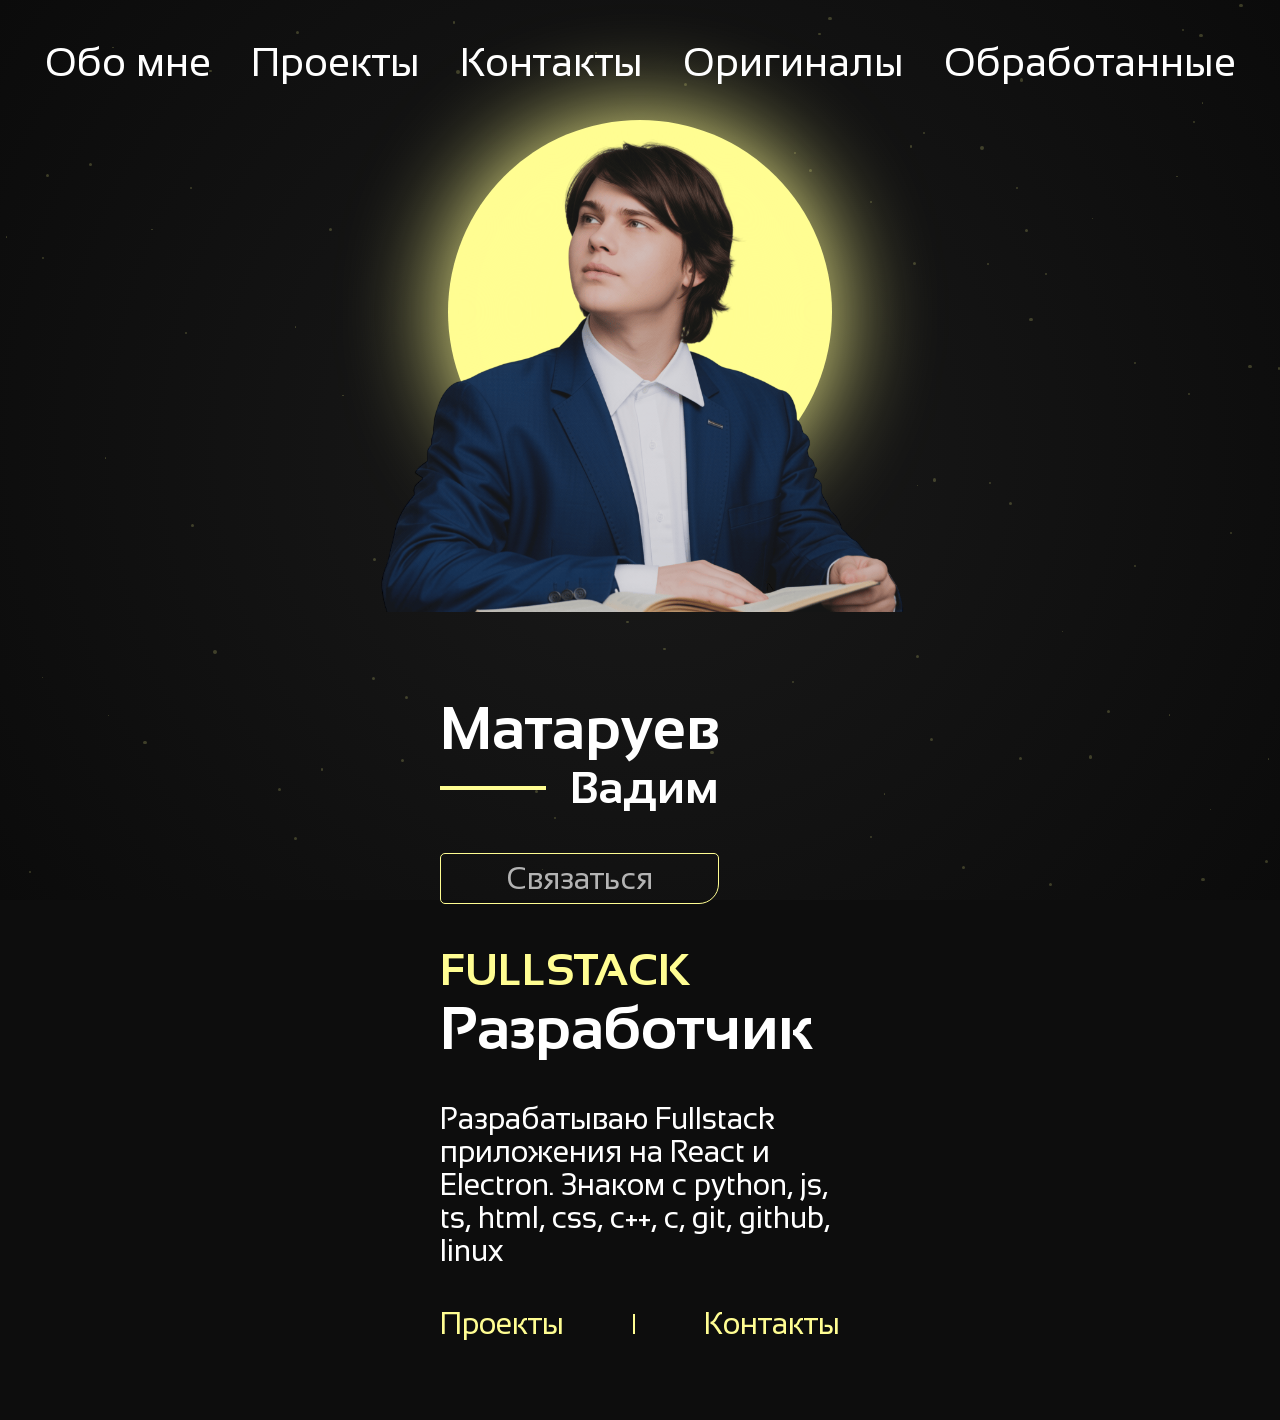
<file: index.html>
<!DOCTYPE html>
<html lang="en">
<head>
    <meta charset="UTF-8">
    <meta name="viewport" content="width=device-width, initial-scale=1.0">
    <title>Портфолио</title>
    <link rel="stylesheet" href="styles.css">
    <link rel="stylesheet" href="main.css">
</head>
<body>
    <div class="hero-bg">
        <div class="stars">
    </div></div>
    
    
    <div class="wrapper_main">
        <header>
            <div class="a_box">
                <a href="">Обо мне</a>
                <div class="a_box_line"></div>
            </div>

            <div class="a_box">
                <a href="./projects/projects.html">Проекты</a>
                <div class="a_box_line"></div>
            </div>

            <div class="a_box">
                <a href="./contacts/contacts.html">Контакты</a>
                <div class="a_box_line"></div>
            </div>

            <div class="a_box">
                <a href="./original.html">Оригиналы</a>
                <div class="a_box_line"></div>
            </div>

            <div class="a_box">
                <a href="./processed.html">Обработанные</a>
                <div class="a_box_line"></div>
            </div>
        </header>


        <div class="photo_box">
            <div class="img_box"><img src="me_ai_trim.png" alt=""></div>
            <div class="circle_box">
                <div class="circle"></div>
                <div class="circle blur"></div>
            </div>
        </div>

        <div class="info_box_all">
            <div class="info_box">
                <h1>Матаруев</h1>
                <div class="name_box">
                    <div class="name_line"></div>
                    <h2>Вадим</h2>
                </div>
                <a class="contact_box" href="./contacts/contacts.html">
                    Связаться
                </a>
            </div>

            <div class="info_box">
                <h2 class="brand-main">FULLSTACK</h2>
                <h1>Разработчик</h1>
                <div class="developer_info">Разрабатываю Fullstack приложения на React и Electron. Знаком с python, js, ts, html, css, c++, c, git, github, linux</div>
                <div class="more_about_me">
                    <a class="brand-main no_text_decoration about_me_btn" href="./projects/projects.html">Проекты</a>
                    <div class="devider"></div>
                    <a class="brand-main no_text_decoration about_me_btn" href="./contacts/contacts.html">Контакты</a>
                </div>
            </div>
        </div>


        
        
    </div>
    
</body>
<script src="main.js"></script>
<script src="stars.js"></script>
</html>
</file>
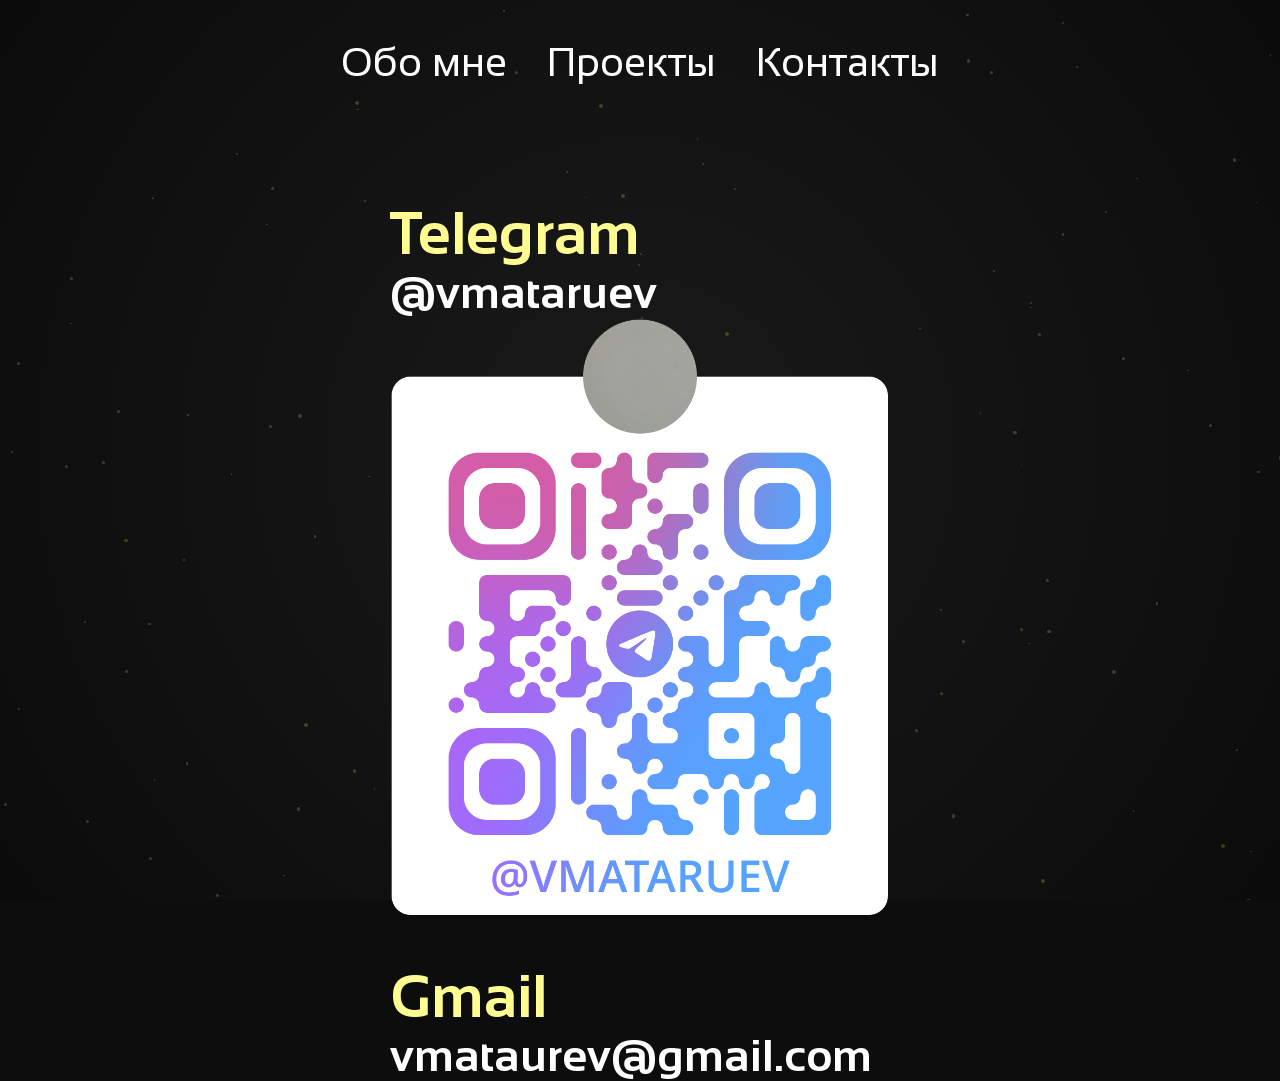
<file: contacts/contacts.html>
<!DOCTYPE html>
<html lang="en">
<head>
    <meta charset="UTF-8">
    <meta name="viewport" content="width=device-width, initial-scale=1.0">
    <title>Портфолио - контакты</title>
    <link rel="stylesheet" href="contacts.css">
    <link rel="stylesheet" href="../main.css">
</head>
<body>
    <div class="hero-bg">
        <div class="stars"></div>
    </div>

    <header>
        <div class="a_box">
            <a href="../index.html">Обо мне</a>
            <div class="a_box_line"></div>
        </div>
        <div class="a_box">
            <a href="../projects/projects.html">Проекты</a>
            <div class="a_box_line"></div>
        </div>
        <div class="a_box">
            <a href="">Контакты</a>
            <div class="a_box_line"></div>
        </div>
    </header>
    
    <div class="contacts-box">
        <div class="contact-box">
            <h1>Telegram</h1>
            <h2>@vmataruev</h2>
            <div class="img-box"><img src="../assets/tg_qr.png" alt=""></div>
        </div>

        <div class="contact-box">
            <h1>Gmail</h1>
            <h2>vmataurev@gmail.com</h2>
        </div>
    </div>
</body>
<script src="../stars.js"></script>
</html>
</file>
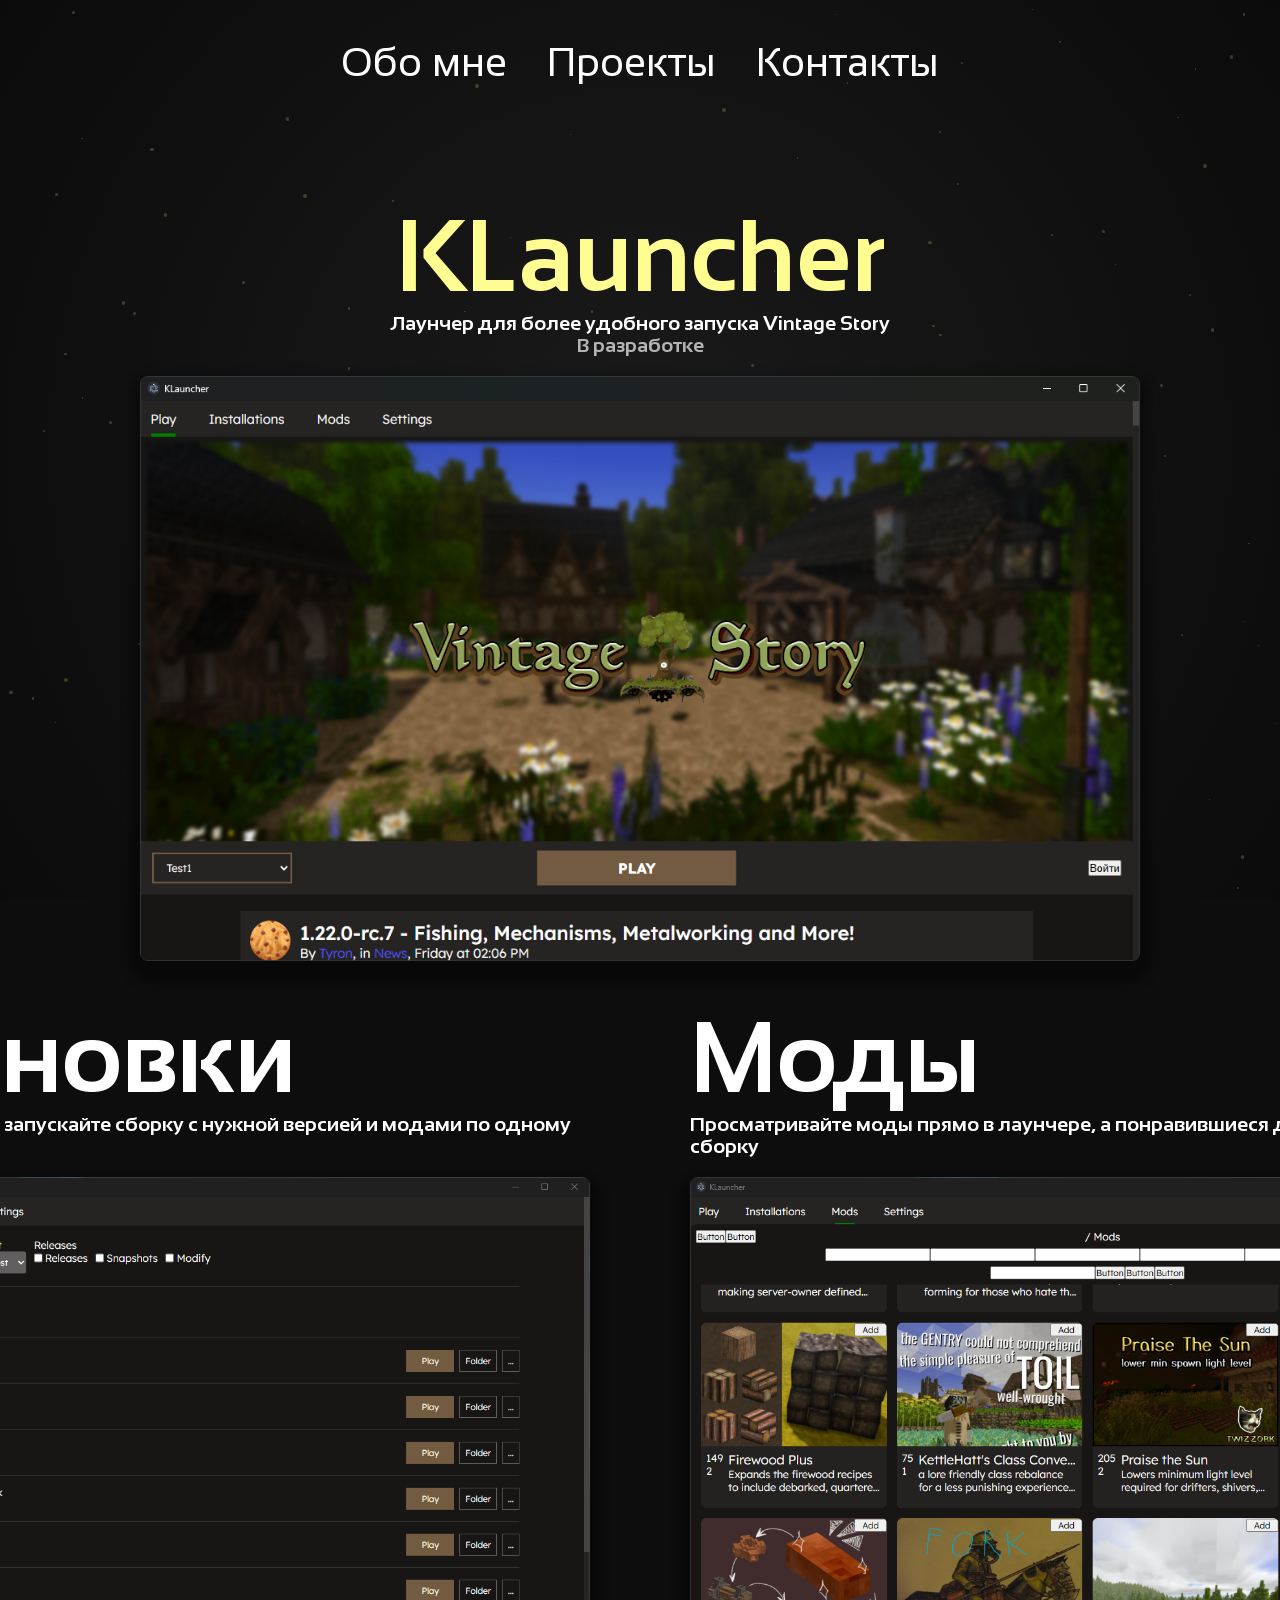
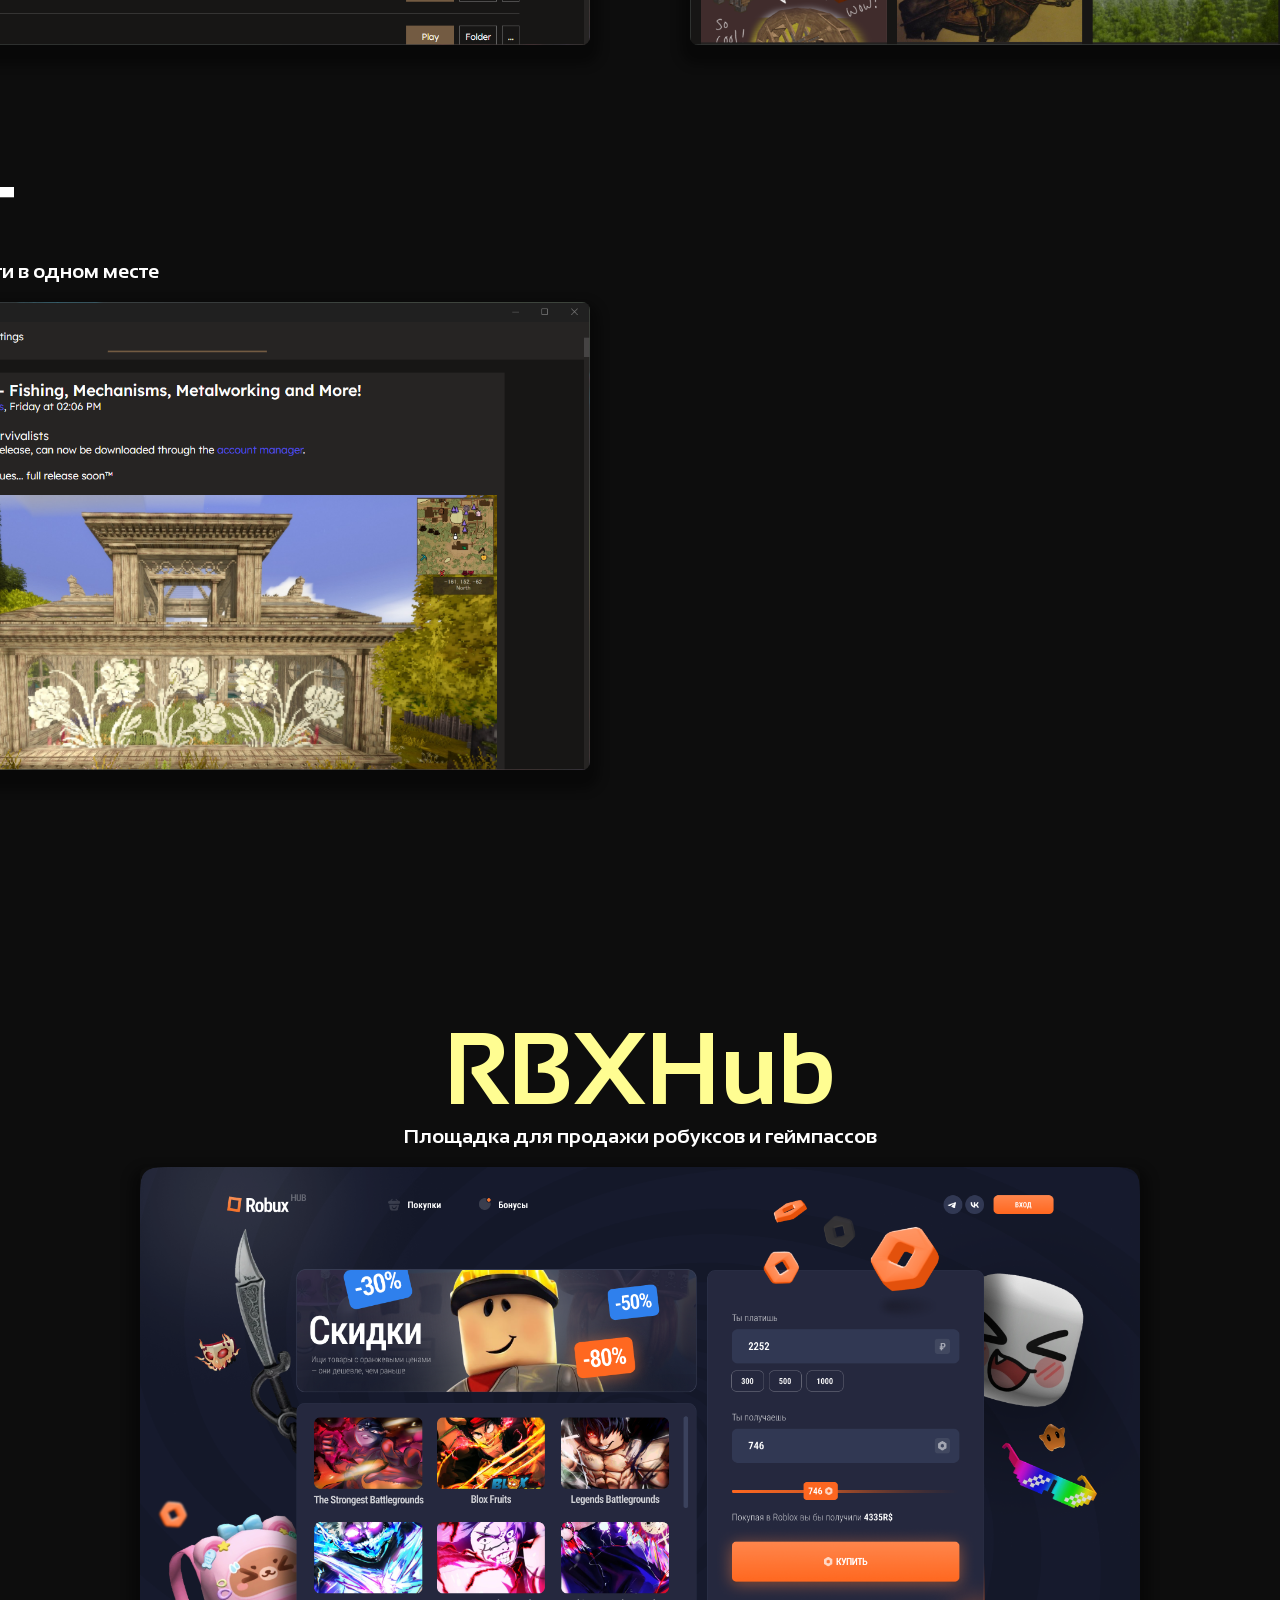
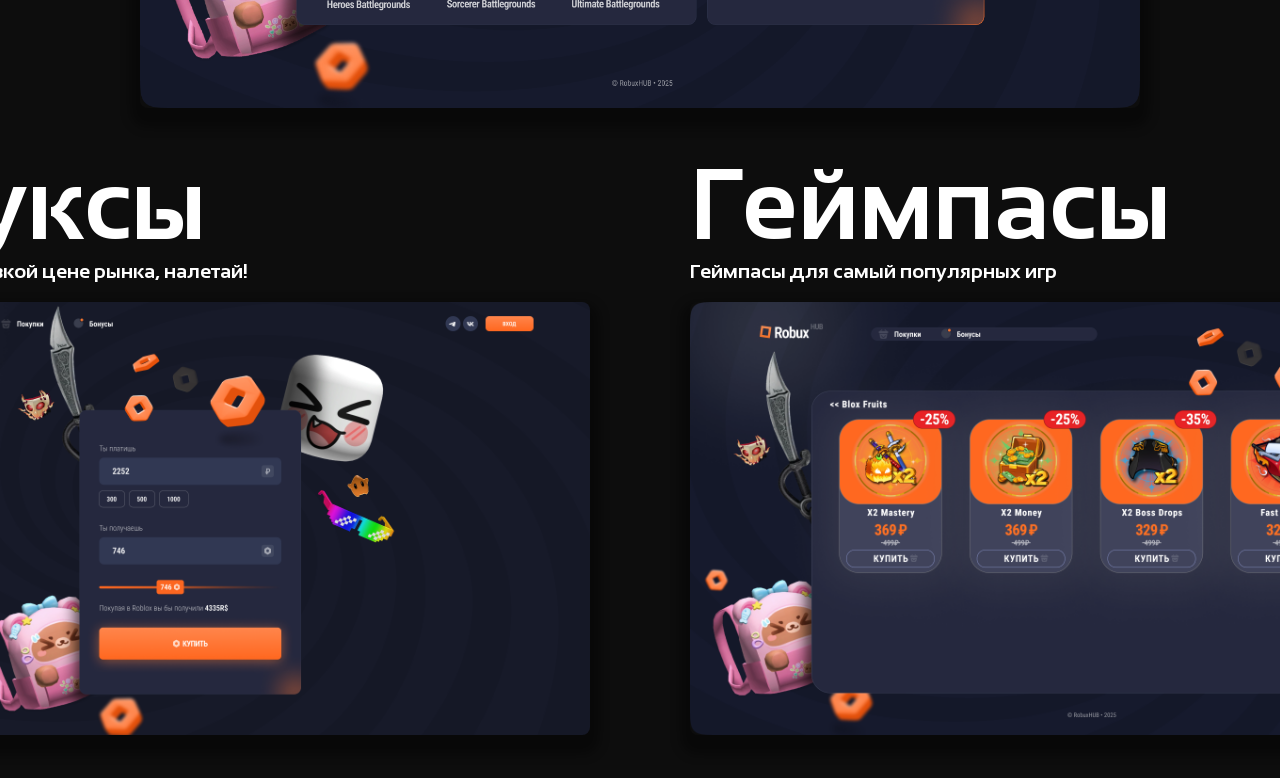
<file: projects/projects.html>
<!DOCTYPE html>
<html lang="en">
<head>
    <meta charset="UTF-8">
    <meta name="viewport" content="width=device-width, initial-scale=1.0">
    <title>Портфолио - проекты</title>
    <link rel="stylesheet" href="projects.css">
    <link rel="stylesheet" href="../main.css">
</head>
<body>
    <div class="hero-bg">
        <div class="stars"></div>
    </div>

    <header>
        <div class="a_box">
            <a href="../index.html">Обо мне</a>
            <div class="a_box_line"></div>
        </div>

        <div class="a_box">
            <a href="">Проекты</a>
            <div class="a_box_line"></div>
        </div>

        <div class="a_box">
            <a href="../contacts/contacts.html">Контакты</a>
            <div class="a_box_line"></div>
        </div>
    </header>

    <div class="projects_box">
        <div class="project_box">
            <h1>KLauncher</h1>
            <h2>Лаунчер для более удобного запуска Vintage Story</h2>
            <h3>В разработке</h3>
            <img class="main-img" src="../assets/klauncker_main.png" alt="">
            <div class="proj_features">
                <div class="feature_box">
                    <h1>Установки</h1>
                    <h2>Создайте установку и запускайте сборку с нужной версией и модами по одному клику</h2>
                    <img src="../assets/klauncher_installations.png" alt="">
                </div>

                <div class="feature_box">
                    <h1>Моды</h1>
                    <h2>Просматривайте моды прямо в лаунчере, а понравившиеся добавляйте сразу в сборку</h2>
                    <img src="../assets/klauncher_mods.png" alt="">
                </div>

                <div class="feature_box">
                    <h1>Блог</h1>
                    <h2>Самые свежие новости в одном месте</h2>
                    <img src="../assets/klauncher_blog.png" alt="">
                </div>
            </div>
        </div>

        <div class="project_box">
            <h1>RBXHub</h1>
            <h2>Площадка для продажи робуксов и геймпассов</h2>
            <h3></h3>
            <img class="main-img" src="../assets/rbxhub_main.png" alt="">
            <div class="proj_features">
                <div class="feature_box">
                    <h1>Робуксы</h1>
                    <h2>Робуксы по самой низкой цене рынка, налетай!</h2>
                    <img src="../assets/rbxhub_robux.png" alt="">
                </div>

                <div class="feature_box">
                    <h1>Геймпасы</h1>
                    <h2>Геймпасы для самый популярных игр</h2>
                    <img src="../assets/rbxhub_gamepass.png" alt="">
                </div>
            </div>
        </div>
    </div>
    
</body>
<script src="../stars.js"></script>
</html>
</file>
<file: styles.css>
.brand-main {
    color: var(--brand-main);
}

.no_text_decoration {
    text-decoration: none;
}

.hero-bg {
  position: fixed;
  inset: 0;
  overflow: hidden;
  z-index: -1;
  background: radial-gradient(circle at center, #1a1a1a 0%, #0b0b0b 100%);
}

.wrapper_main {
    color: var(--text-main);
    display: flex;
    flex-direction: column;
    height: 100svh;
    width: 100svw;
}

.photo_box {
    position: absolute;
    bottom: 0;
    display: flex;
    flex-direction: column;
    justify-content: center;
    align-items: center;
    width: 100%;
    pointer-events: none;
    /* background-color: rgb(168, 168, 168); */
}

.img_box {
    z-index: 10;
}

.img_box img {
    width: 50svw;
}

.circle_box {
    position: absolute;
    top: 0px;
    z-index: -1;
}

.circle {
    width: 600px;
    aspect-ratio: 1;
    border-radius: 9999px;
    background-color: var(--brand-main);
}

.blur {
    position: absolute;
    top: 0;
    filter: blur(50px);
}





header {
    /* background-color: red; */
    position: absolute;
    width: 100%;
    display: flex;
    justify-content: center;
    align-items: center;
    gap: 40px;
    font-size: 40px;
    padding: 40px;
    z-index: 999;
    /* backdrop-filter: blur(999px); */
}

header a {
    color: var(--text-white);
    text-decoration: none;
    transition: .5s;
}



.a_box_line {
    background-color: var(--brand-main);
    height: 4px;
    border-radius: 4px;

    width: 100%;
    transform: scaleX(0);
    transform-origin: center; /* ключевое */
    transition: transform 0.4s ease;
}

.a_box:hover .a_box_line {
    transform: scaleX(1);
}

/* header a:hover {
    scale: 1.2;
    transition: .5s;
} */


.info_box_all {
    display: flex;
    justify-content: space-between;
    align-items: center;
    padding: 80px;
    margin: auto 0 auto 0;
}

.info_box {
    max-width: 400px;
    font-size: 30px;
}

.developer_info {
    margin-top: 40px;
}

.name_box {
    display: flex;
    justify-content: center;
    align-items: center;
    gap: 24px;
}

.name_line {
    background-color: var(--brand-main);
    width: 100%;
    height: 4px;
}

.contact_box {
    border: 1px solid var(--brand-main);
    display: flex;
    justify-content: center;
    align-items: center;
    padding: 8px 12px;
    color: var(--text-gray);
    margin-top: 40px;
    border-radius: 5px 5px 20px 5px;
    cursor: pointer;
    transition: .5s;
    text-decoration: none;
}

.contact_box:hover {
    color: black;
    transition: .5s;
    background-color: var(--brand-main);
}



.more_about_me {
    display: flex;
    color: var(--brand-main);
    justify-content: space-between;
    align-items: center;
    margin-top: 40px;
}

.devider {
    width: 2px;
    height: 20px;
    background-color: var(--brand-main);
}

.about_me_btn {
    transition: .5s;
}

.about_me_btn:hover {
    scale: 1.1;
    transition: .5s;
}










@media (max-width: 1600px) {
    .circle {
        width: 500px;
    }
}

@media (max-width: 1400px) {
    .info_box_all {
        flex-direction: column;
        justify-content: start;
        align-items: start;
        margin: 0 auto 0 auto;
        gap: 40px;
    }

    .photo_box {
        position: relative;
        margin-top: 120px;
    }

    .circle {
        width: 30svw;
    }
}

@media (max-width: 1200px) {
    .a_box a {
        font-size: 24px;
    }
}
</file>
<file: main.css>
@import url('https://fonts.googleapis.com/css2?family=Cascadia+Code:ital,wght@0,200..700;1,200..700&family=Inter:ital,opsz,wght@0,14..32,100..900;1,14..32,100..900&family=Lexend:wght@100..900&family=Roboto+Condensed:ital,wght@0,100..900;1,100..900&family=Sansation:ital,wght@0,300;0,400;0,700;1,300;1,400;1,700&display=swap');

* {
    margin: 0;
    padding: 0;
    box-sizing: border-box;
    font-family: "Sansation", sans-serif;
    color: var(--text-white);
}

:root {
    --brand-main: rgb(255, 253, 146);
    /* --brand-main: rgb(233, 252, 61); */
    --text-white: white;
    --text-gray: rgb(180, 180, 180);
}


body {
    background-color: #0d0d0d;
    overflow-x: hidden;
}

.hero-bg {
  position: fixed;
  inset: 0;
  overflow: hidden;
  z-index: -1;
  background: radial-gradient(circle at center, #1a1a1a 0%, #0b0b0b 100%);
}

.stars {
    position: absolute;
    inset: 0;
    pointer-events: none;
}

.star {
    position: absolute;
    border-radius: 999px;
    background: var(--brand-main);
    opacity: 0.2;
    animation: twinkle 3s infinite ease-in-out;
}

@keyframes twinkle {
    0% {
        opacity: 0.1;
        transform: scale(0.8);
    }
    25% {
        opacity: 0.8;
        transform: scale(1);
    }
    50% {
        opacity: 0.2;
        transform: scale(0.7);
    }
    100% {
        opacity: 0.1;
        transform: scale(0.8);
    }
}

::-webkit-scrollbar {
  width: 8px;
  background-color: rgba(255, 0, 0, 0);
}

/* ::-webkit-scrollbar-track {

} */

::-webkit-scrollbar-thumb {
  background-color: rgb(65, 65, 65);
  border-radius: 4px;
}
</file>
<file: contacts/contacts.css>
header {
    /* background-color: red; */
    position: absolute;
    width: 100%;
    display: flex;
    justify-content: center;
    align-items: center;
    gap: 40px;
    font-size: 40px;
    padding: 40px;
    z-index: 999;
    /* backdrop-filter: blur(999px); */
}

header a {
    color: var(--text-white);
    text-decoration: none;
    transition: .5s;
}

.a_box_line {
    background-color: var(--brand-main);
    height: 4px;
    border-radius: 4px;

    width: 100%;
    transform: scaleX(0);
    transform-origin: center; /* ключевое */
    transition: transform 0.4s ease;
}

.a_box:hover .a_box_line {
    transform: scaleX(1);
}


.contacts-box {
    display: flex;
    flex-direction: column;
    position: absolute;
    top: 0;
    bottom: 0;
    left: 50%;
    transform: translateX(-50%);
    gap: 40px;
    margin-top: 200px;
}

.contact-box {
    display: flex;
    flex-direction: column;
    font-size: 30px;
}

.contact-box h1 {
    color: var(--brand-main);
}

.img-box {
    max-width: 500px;
}
.contact-box img {
    width: 100%;
}
</file>
<file: projects/projects.css>
header {
    /* background-color: red; */
    position: absolute;
    width: 100%;
    display: flex;
    justify-content: center;
    align-items: center;
    gap: 40px;
    font-size: 40px;
    padding: 40px;
    z-index: 999;
    /* backdrop-filter: blur(999px); */
}

header a {
    color: var(--text-white);
    text-decoration: none;
    transition: .5s;
}

.a_box_line {
    background-color: var(--brand-main);
    height: 4px;
    border-radius: 4px;

    width: 100%;
    transform: scaleX(0);
    transform-origin: center; /* ключевое */
    transition: transform 0.4s ease;
}

.a_box:hover .a_box_line {
    transform: scaleX(1);
}


.projects_box {
    display: flex;
    flex-direction: column;
    justify-content: center;
    align-items: center;
    padding-top: 200px;
    gap: 200px;
}

.project_box {
    display: flex;
    flex-direction: column;
    justify-content: center;
    align-items: center;
}

.project_box h1 {
    font-size: 100px;
    color: var(--brand-main);
}

.project_box h2 {
    font-size: 20px;
}

.project_box h3 {
    font-size: 20px;
    color: var(--text-gray);
    margin-bottom: 20px;
}

.project_box img {
    border-radius: 8px;
    box-shadow: 0px 10px 10px 10px rgba(0, 0, 0, 0.342);
}

.main-img {
    max-width: 1000px;
}


.proj_features {
    padding: 40px;
    display: grid;
    grid-template-columns: repeat(auto-fit, minmax(800px, 1fr));
    gap: 100px;
    align-items: stretch; /* важно */
    max-width: 1836px;
}

.proj_features img {
    max-width: 800px;
}

.feature_box h1 {
    color: var(--text-white);
}

.feature_box h2 {
    margin-bottom: 20px;
}
</file>
